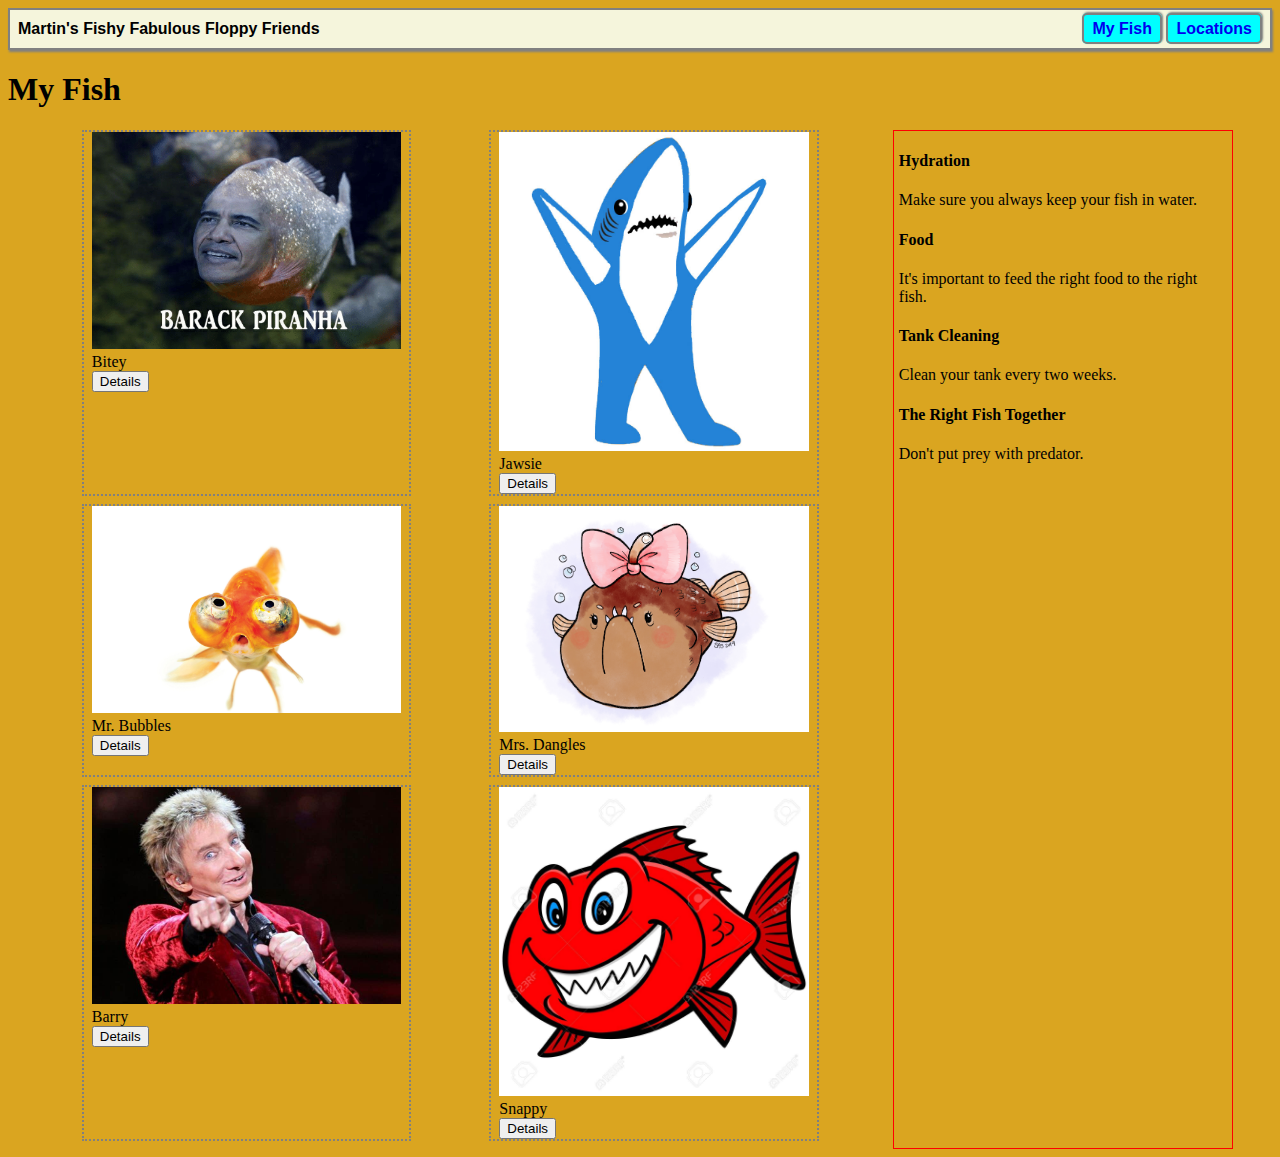
<file: index.html>
<!DOCTYPE html>
<html lang="en">

<head>
  <meta charset="UTF-8" />
  <meta name="viewport" content="width=device-width, initial-scale=1.0" />
  <meta http-equiv="X-UA-Compatible" content="ie=edge" />
  <link rel="stylesheet" href="/styles/main/main.css" />
  <title>Martin's Fish</title>
</head>

<body>
  <nav>
    <span>
      Martin's Fishy Fabulous Floppy Friends
    </span>
    <span class="nav__links">
      <a href="/">My Fish</a>
      <a href="locations.html">Locations</a>
    </span>
  </nav>
  <main>
    <h1>My Fish</h1>
    <div class="content">
      <!-- Our collection of fish -->
      <article class="fishList"></article>
    </div>
  </main>

  <script type="module" src="./scripts/fish/main.js"></script>
</body>

</html>
</file>
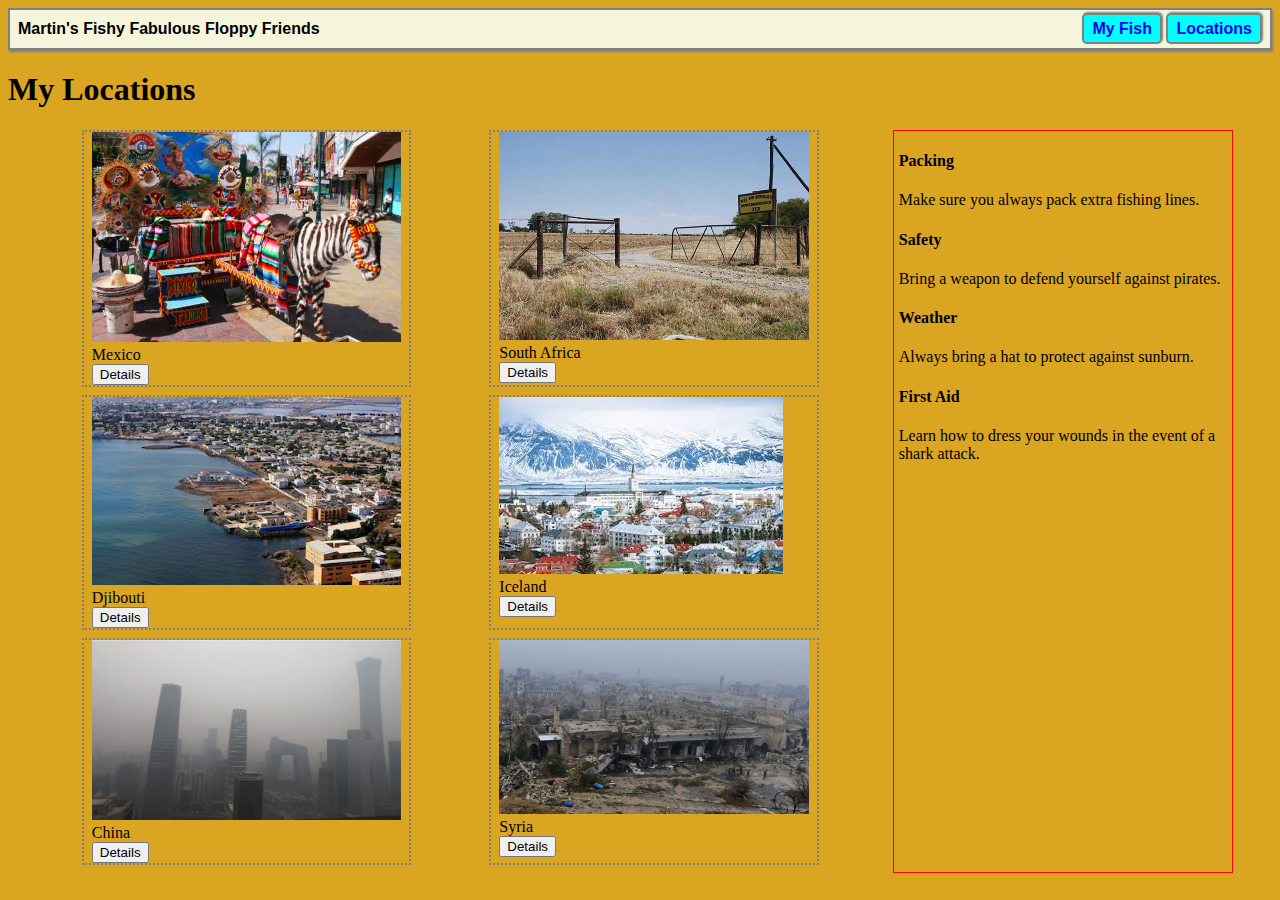
<file: locations.html>
<!DOCTYPE html>
<html lang="en">

<head>
  <meta charset="UTF-8" />
  <meta name="viewport" content="width=device-width, initial-scale=1.0" />
  <meta http-equiv="X-UA-Compatible" content="ie=edge" />
  <link rel="stylesheet" href="/styles/main/main.css" />
  <title>Document</title>
</head>

<body>
  <nav>
    <span>
      Martin's Fishy Fabulous Floppy Friends
    </span>
    <span class="nav__links">
      <a href="index.html">My Fish</a>
      <a href="locations.html">Locations</a>
    </span>
  </nav>
  <main>
    <h1>My Locations</h1>
    <div class="content">
      <!-- Our collection of locations -->
      <article class="fishList"></article>
    </div>
  </main>

  <script type="module" src="./scripts/locations/main.js"></script>
</body>

</html>
</file>
<file: styles/main/main.css>
@import 'nav.css';
@import 'fish.css';

body {
  background-color: goldenrod;
  box-sizing: border-box;
}

.content {
  display: flex;
  flex-wrap: wrap;
}

.fish__image {
  max-width: 100%;
}

aside{
  flex-basis: 26%;
  border: 1px solid red;
  padding: 0 5px;
}

.highlightTips {
  border: 5px solid red;
}
</file>
